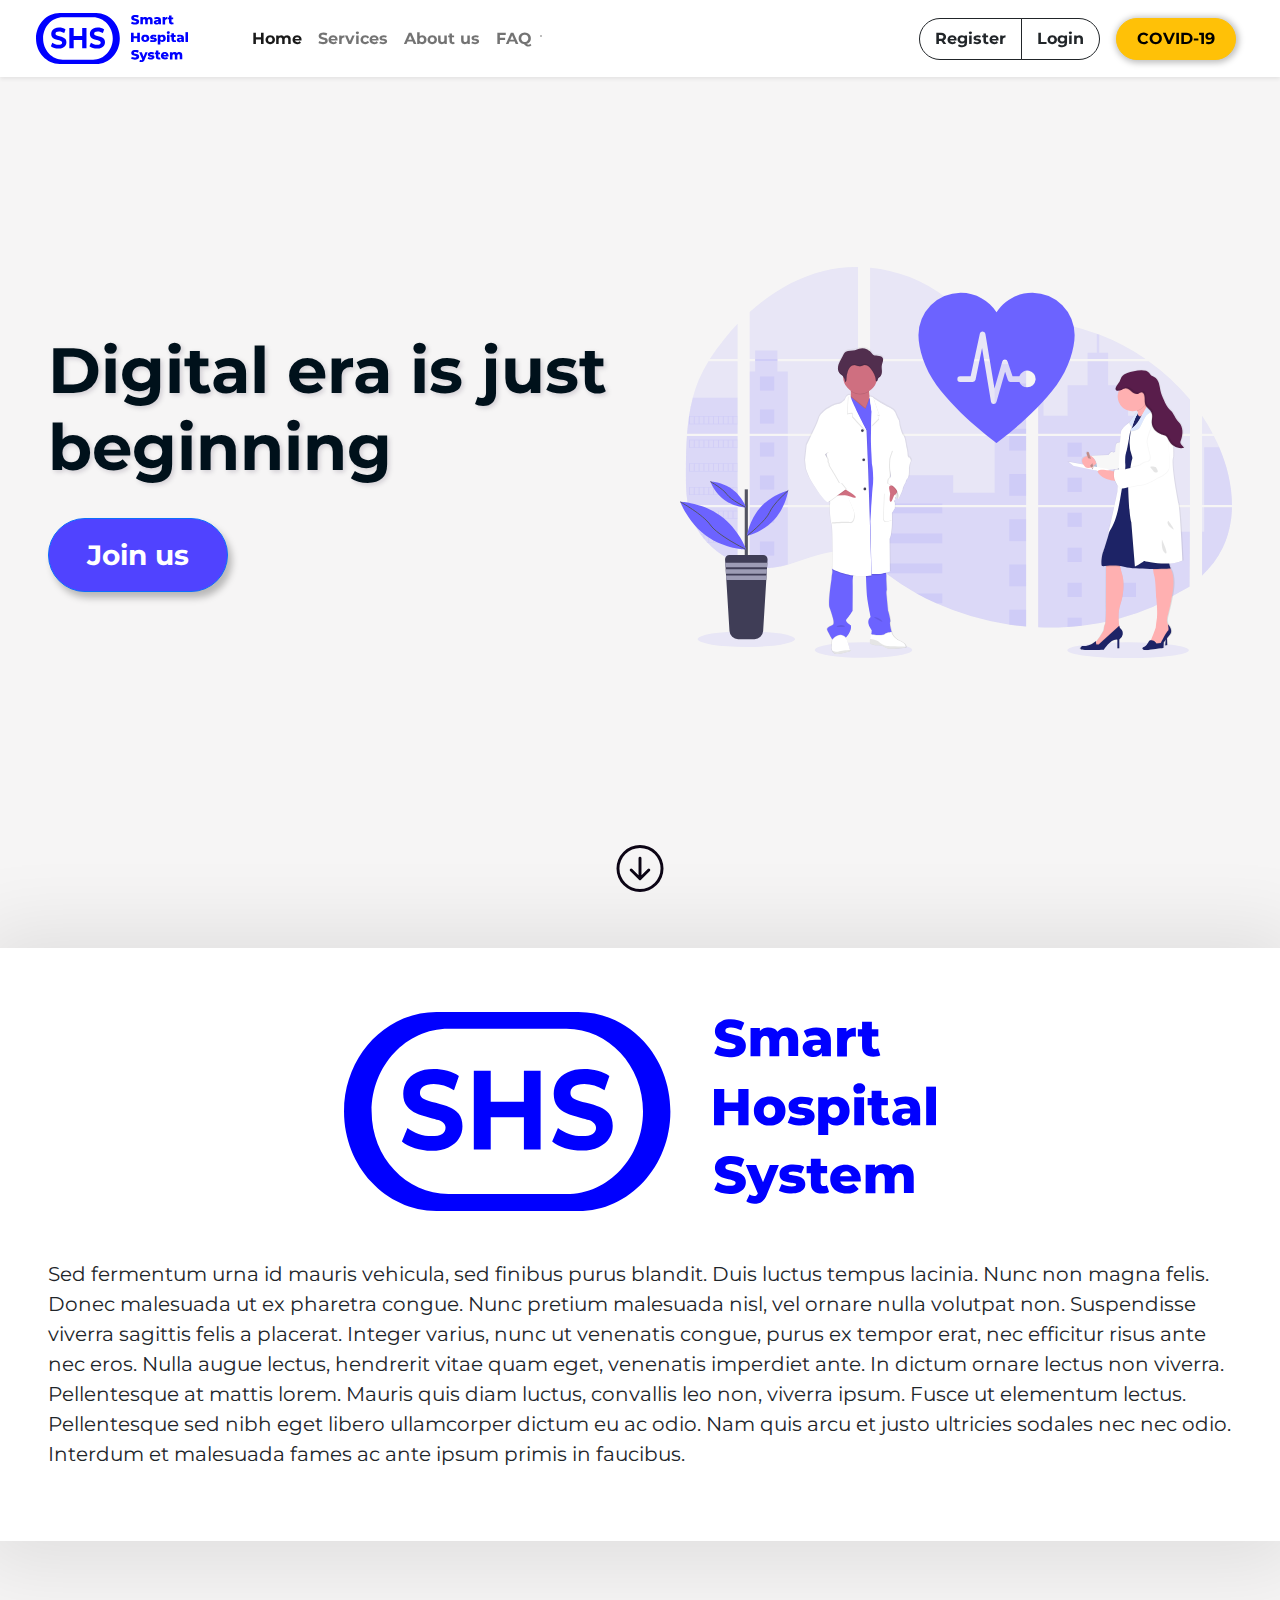
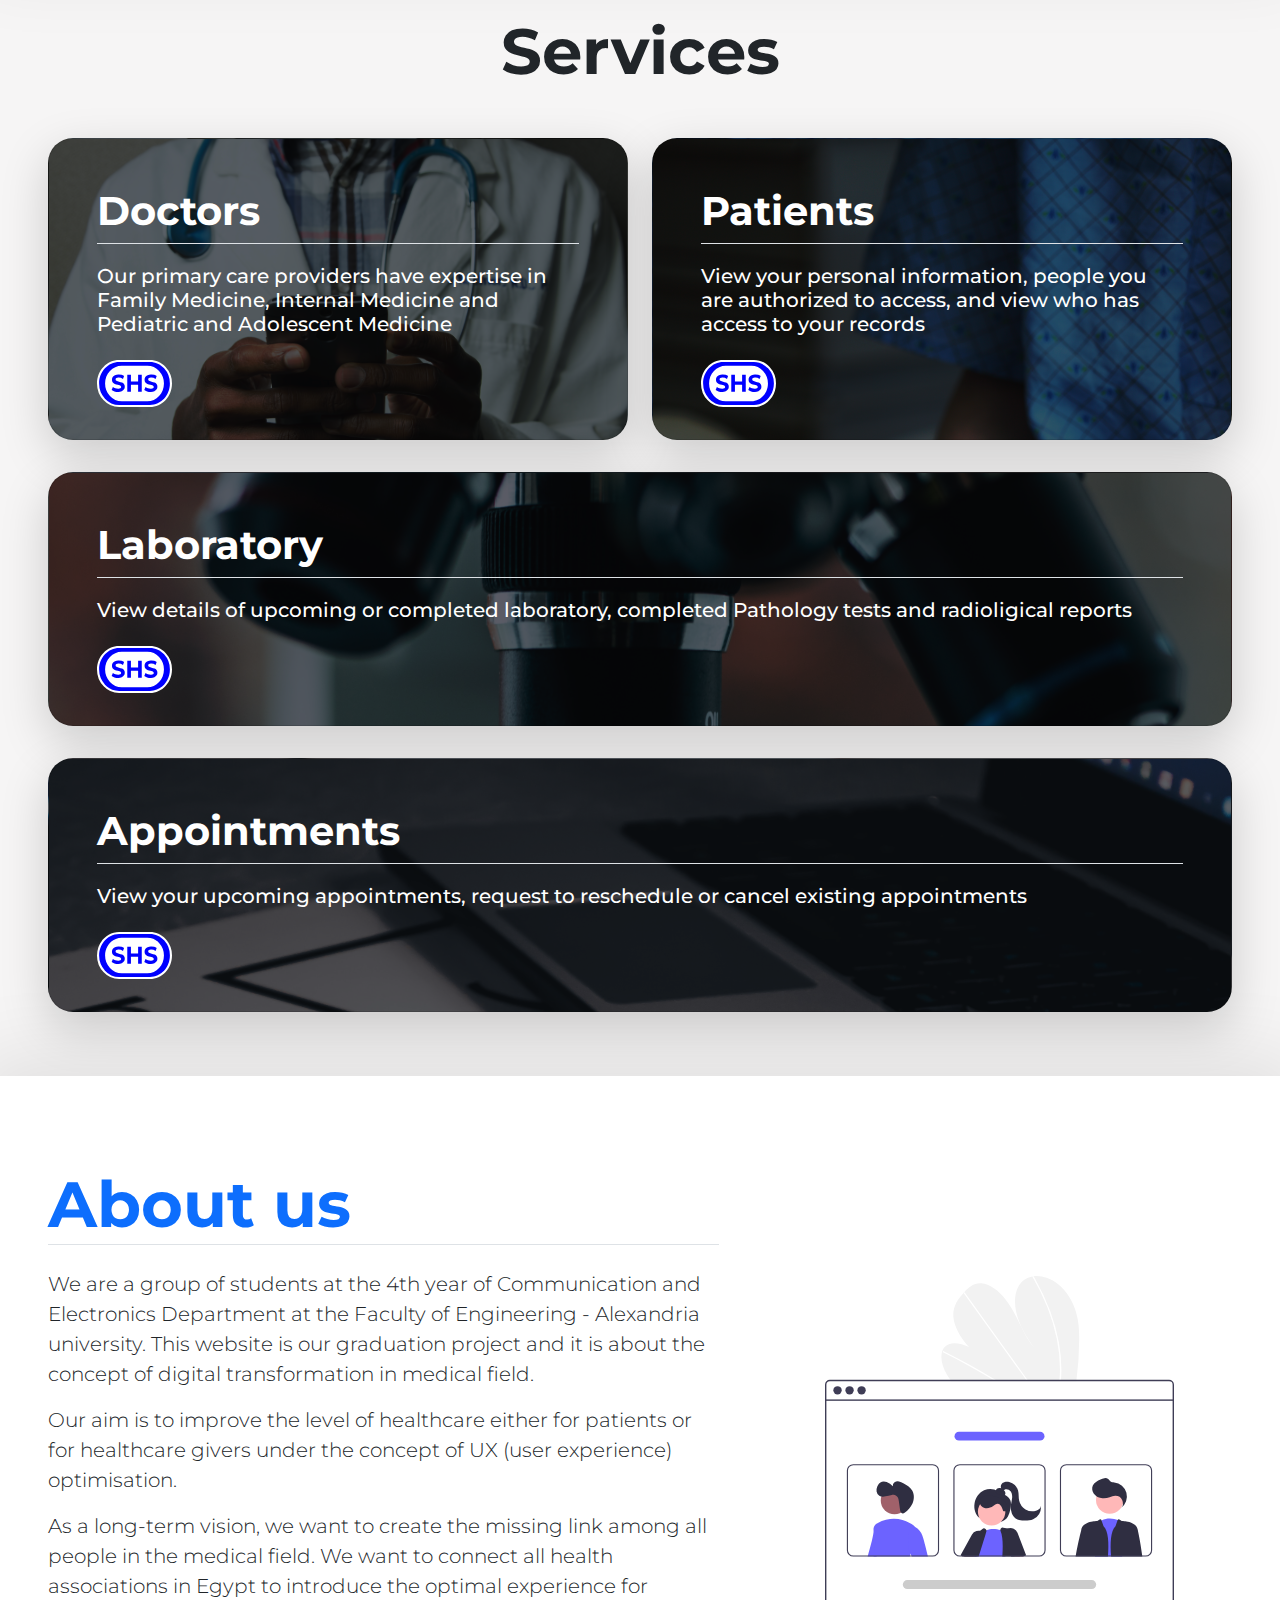
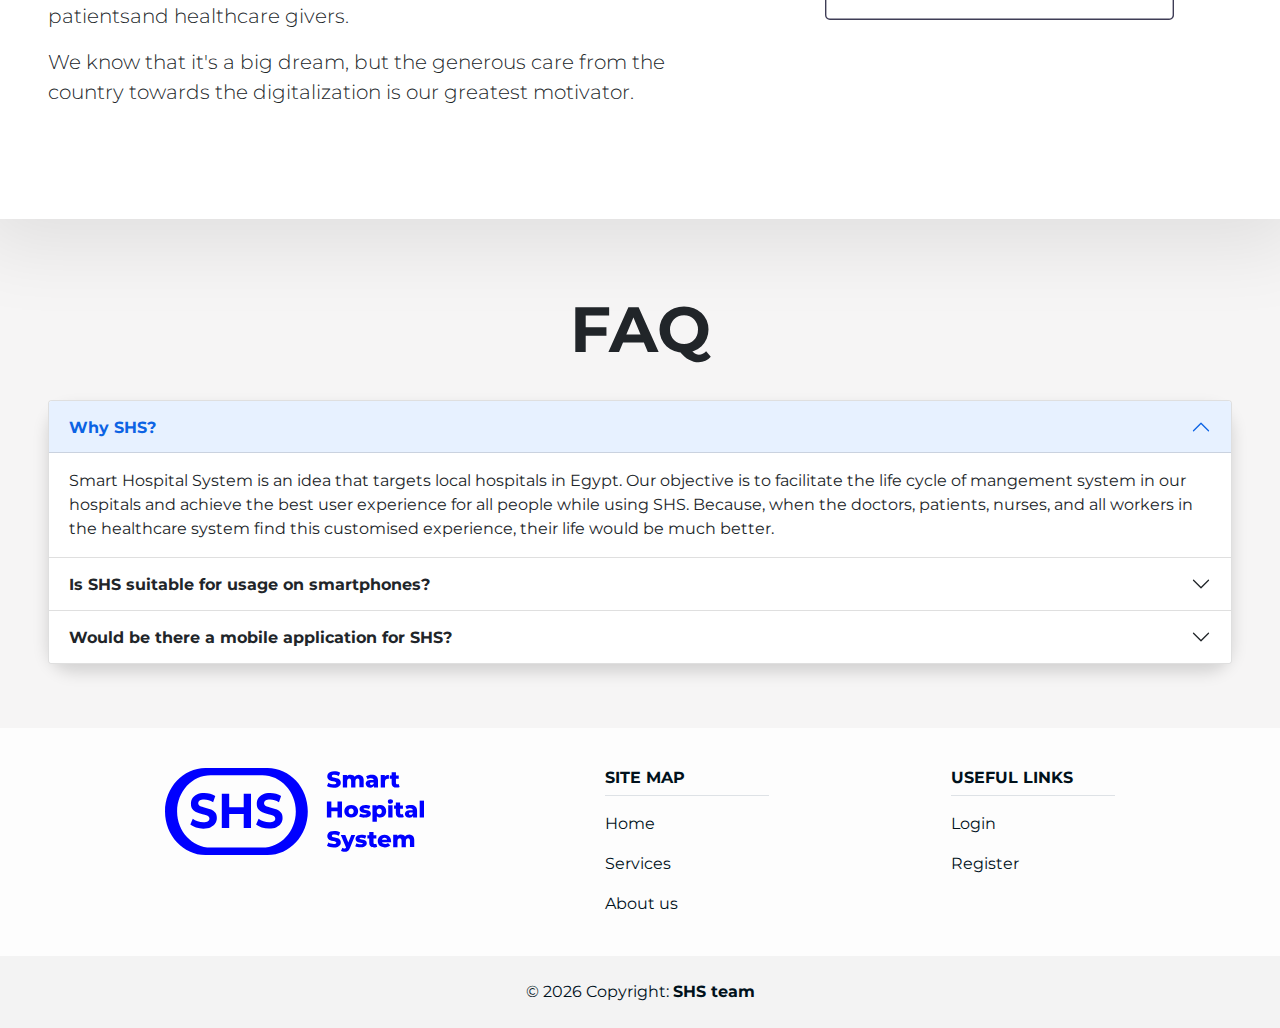
<file: index.html>
<!DOCTYPE html>
<html lang="en">
<head>
    <meta charset="UTF-8">
    <meta http-equiv="X-UA-Compatible" content="IE=edge">
    <meta name="viewport" content="width=device-width, initial-scale=1.0">
    <title>SHS</title>

    <link rel="icon" 
    type="image/svg" 
    href="images/icon.svg">
	<link  href="https://fonts.googleapis.com/css2?family=Montserrat&display=swap" rel="stylesheet">
    <link href="css/bootstrap.min.css" rel="stylesheet">
	<link rel="stylesheet" href="https://cdn.jsdelivr.net/npm/bootstrap-icons@1.8.0/font/bootstrap-icons.css">
	<link rel="stylesheet" href="css/style.css">
	<script src="https://cdn.jsdelivr.net/npm/bootstrap@5.1.3/dist/js/bootstrap.bundle.min.js" integrity="sha384-ka7Sk0Gln4gmtz2MlQnikT1wXgYsOg+OMhuP+IlRH9sENBO0LRn5q+8nbTov4+1p" crossorigin="anonymous"></script>

	</head>
<body data-offset="100" data-spy="scroll" data-target=".navbar">
  <nav class="navbar shadow-sm navbar-expand-lg navbar-light fixed-top text-white bg-white  px-4" id="mynav" style=" position: fixed;
  top: 0;
  width: 100%;
  display: block;
  transition: top 0.3s;
  ">
  <div class="container-fluid mx-auto" style="max-width: 1350px;">
    <a class="navbar-brand d-none d-sm-block " href="#"  style="margin-right:3rem!important;""><img src="images/logo.svg" style="width: 9.5rem;" alt=""> </a>
    <a class="navbar-brand d-sm-none" href="#"><img src="images/icon.svg" alt="" style="width: 5rem;"></a>
    <button class="navbar-toggler" type="button" data-bs-toggle="collapse" data-bs-target="#navbarSupportedContent" aria-controls="navbarSupportedContent" aria-expanded="false" aria-label="Toggle navigation">
		  <span class="navbar-toggler-icon border-0"></span>
		</button>
		<div class="collapse navbar-collapse" id="navbarSupportedContent">
        <ul class="navbar-nav  flex-wrap bd-navbar-nav p-2 me-auto" >
			
		 <li class="nav-item text-center fw-bold">
            <a class="nav-link active " aria-current="page" href="#Home">Home</a>
          </li>
		  
          <li class="nav-item text-center fw-bold">
            <a class="nav-link " href="#Services">Services</a>
          </li>
		  
          <li class="nav-item text-center fw-bold">
            <a class="nav-link " href="#About us">About us</a>
          </li>

		  <li class="nav-item text-center fw-bold">
            <a class="nav-link " href="#FAQ">FAQ</a>
          </li>
		  <hr style="border: 0.5px solid black;">
        </ul>
    
    <ul class="navbar-nav  flex-wrap bd-navbar-nav " style="margin-left:0">
    <li class="nav-item p-2 mx-auto">
		<div class="btn-group" role="group" aria-label="Basic outlined example">
			<a role="button" class="btn btn-outline-dark fw-bold" style="border-top-left-radius:5rem;border-bottom-left-radius:5rem; padding: 8px 15px" href="register.html">Register</a>
			<a role="button" class="btn btn-outline-dark fw-bold" style="border-top-right-radius:5rem;border-bottom-right-radius:5rem;padding: 8px 15px"  data-bs-toggle="modal" data-bs-target="#modalSignin">Login</a>
		</div>
    </li>

	<li class="nav-item p-2">
    <button type="button" class="btn btn-warning justify-content-center fw-bold"  data-bs-toggle="modal" data-bs-target="#exampleModal5" aria-labelledby="exampleModalLabel">COVID-19</button>
    </li>
        </ul>
      </div>
    </div>
  </div>
</nav>
<!--------------------------------------------------------------------------------------------------------------------->
<!-------------------------------------Login modal----------------------------------------------------->

<div class="modal fade modal-signin  py-5" tabindex="-1" role="dialog" aria-hidden="true" id="modalSignin">
	<div class="modal-dialog" role="document">
	  <div class="modal-content rounded-5 shadow" style="border-radius: 25px;">
		<div class="modal-header p-5 pb-4 border-bottom-0">
			
		  <!-- <h5 class="modal-title">Modal title</h5> -->
		  <h2 class="fw-bold mb-0">Sign in</h2>
		  <button type="button" class="btn-close" data-bs-dismiss="modal" aria-label="Close"></button>
		</div>
  
		<div class="modal-body p-5 pt-0">
		  <form class="" wtx-context="B12BC91E-5DEB-41F2-8235-8AE3239DAFF0">
			<div class="form-floating mb-3 d-flex align-items-center">
			  <input type="email" class="form-control rounded-4 " id="floatingInput" placeholder="name@example.com" minlength="2" maxlength="50" required>
			  <label for="floatingInput">Email address</label>
			</div>
			<div class="form-floating mb-3 d-flex align-items-center">
			  <input type="password" class="form-control rounded-4" id="floatingPassword" placeholder="Password" minlength="8" maxlength="20" required>
			  <label for="floatingPassword">Password</label>
			  <span class="d-inline-block" tabindex="0" data-bs-toggle="popover" data-bs-trigger="hover focus" data-bs-content="Password must be at least 8 characters" style="margin-left: -50px; width: 35px;height: 35px; border-radius: 50%;">
				<button class="btn btn-dark fw-bold" type="button" disabled style=" width: 35px;height: 35px; border-radius: 50%;">i</button>
			  </span>
			</div>
			<button class="w-100 mb-2 btn btn-lg rounded-pill btn-primary fw-bold shadow-sm" disabled type="submit" id="signbtn">Sign in</button>
			<a class="text-muted mr-auto" href="#">Forgotten your password?</a>
		  </form>
		</div>
	  </div>
	</div>
  </div>
<!--------------------------------------------------------------------------------------------------------------------->
<!----------------------------------------------COVID modal----------------------------------------------------------->

  <div class="modal fade" id="exampleModal5" tabindex="-1" aria-labelledby="exampleModalLabel5" aria-hidden="true" role="dialog">
			  <div class="modal-dialog" >
				<div class="modal-content border-0" style="border-radius: 25px;">
				  <div class="modal-header border-0 text-center bg-warning" style="border-top-left-radius: 25px; border-top-right-radius: 25px;">
					<h5 class="modal-title fw-bold fs-2 py-3  mx-auto" id="exampleModalLabel">Latest COVID 19 statistics</h5>
				  </div>
				  <div class="modal-body">
					<div class="APIContainer">
					<div class="covidInput fw-bold fs-5 text-center">
					 
					  <input class="form-control rounded-pill" list="datalistOptions" id="countries" placeholder="Type to search for a country...">
						<datalist id="datalistOptions">
							<option value="Albania">Albania</option>
							<option value="Algeria">Algeria</option>
							<option value="Andorra">Andorra</option>
							<option value="Angola">Angola</option>
							<option value="Anguilla">Anguilla</option>
							<option value="Argentina">Argentina</option>
							<option value="Armenia">Armenia</option>
							<option value="Aruba">Aruba</option>
							<option value="Australia">Australia</option>
							<option value="Austria">Austria</option>
							<option value="Azerbaijan">Azerbaijan</option>
							<option value="Bahamas">Bahamas</option>
							<option value="Bahrain">Bahrain</option>
							<option value="Bangladesh">Bangladesh</option>
							<option value="Barbados">Barbados</option>
							<option value="Belarus">Belarus</option>
							<option value="Belgium">Belgium</option>
							<option value="Belize">Belize</option>
							<option value="Benin">Benin</option>
							<option value="Bermuda">Bermuda</option>
							<option value="Bhutan">Bhutan</option>
							<option value="Bolivia">Bolivia</option>
							<option value="Bonaire">Bonaire</option>
							<option value="Bosnia & Herzegovina">Bosnia & Herzegovina</option>
							<option value="Botswana">Botswana</option>
							<option value="Brazil">Brazil</option>
							<option value="British Indian Ocean Ter">British Indian Ocean Ter</option>
							<option value="Brunei">Brunei</option>
							<option value="Bulgaria">Bulgaria</option>
							<option value="Burkina Faso">Burkina Faso</option>
							<option value="Burundi">Burundi</option>
							<option value="Cambodia">Cambodia</option>
							<option value="Cameroon">Cameroon</option>
							<option value="Canada">Canada</option>
							<option value="Canary Islands">Canary Islands</option>
							<option value="Cape Verde">Cape Verde</option>
							<option value="Cayman Islands">Cayman Islands</option>
							<option value="Central African Republic">Central African Republic</option>
							<option value="Chad">Chad</option>
							<option value="Channel Islands">Channel Islands</option>
							<option value="Chile">Chile</option>
							<option value="China">China</option>
							<option value="Christmas Island">Christmas Island</option>
							<option value="Cocos Island">Cocos Island</option>
							<option value="Colombia">Colombia</option>
							<option value="Comoros">Comoros</option>
							<option value="Congo">Congo</option>
							<option value="Cook Islands">Cook Islands</option>
							<option value="Costa Rica">Costa Rica</option>
							<option value="Cote DIvoire">Cote DIvoire</option>
							<option value="Croatia">Croatia</option>
							<option value="Cuba">Cuba</option>
							<option value="Curaco">Curacao</option>
							<option value="Cyprus">Cyprus</option>
							<option value="Czech Republic">Czech Republic</option>
							<option value="Denmark">Denmark</option>
							<option value="Djibouti">Djibouti</option>
							<option value="Dominica">Dominica</option>
							<option value="Dominican Republic">Dominican Republic</option>
							<option value="East Timor">East Timor</option>
							<option value="Ecuador">Ecuador</option>
							<option value="Egypt">Egypt</option>
							<option value="El Salvador">El Salvador</option>
							<option value="Equatorial Guinea">Equatorial Guinea</option>
							<option value="Eritrea">Eritrea</option>
							<option value="Estonia">Estonia</option>
							<option value="Ethiopia">Ethiopia</option>
							<option value="Falkland Islands">Falkland Islands</option>
							<option value="Faroe Islands">Faroe Islands</option>
							<option value="Fiji">Fiji</option>
							<option value="Finland">Finland</option>
							<option value="France">France</option>
							<option value="French Guiana">French Guiana</option>
							<option value="French Polynesia">French Polynesia</option>
							<option value="French Southern Ter">French Southern Ter</option>
							<option value="Gabon">Gabon</option>
							<option value="Gambia">Gambia</option>
							<option value="Georgia">Georgia</option>
							<option value="Germany">Germany</option>
							<option value="Ghana">Ghana</option>
							<option value="Gibraltar">Gibraltar</option>
							<option value="Great Britain">Great Britain</option>
							<option value="Greece">Greece</option>
							<option value="Greenland">Greenland</option>
							<option value="Grenada">Grenada</option>
							<option value="Guadeloupe">Guadeloupe</option>
							<option value="Guam">Guam</option>
							<option value="Guatemala">Guatemala</option>
							<option value="Guinea">Guinea</option>
							<option value="Guyana">Guyana</option>
							<option value="Haiti">Haiti</option>
							<option value="Hawaii">Hawaii</option>
							<option value="Honduras">Honduras</option>
							<option value="Hong Kong">Hong Kong</option>
							<option value="Hungary">Hungary</option>
							<option value="Iceland">Iceland</option>
							<option value="Indonesia">Indonesia</option>
							<option value="India">India</option>
							<option value="Iran">Iran</option>
							<option value="Iraq">Iraq</option>
							<option value="Ireland">Ireland</option>
							<option value="Isle of Man">Isle of Man</option>
							<option value="Israel">Israel</option>
							<option value="Italy">Italy</option>
							<option value="Jamaica">Jamaica</option>
							<option value="Japan">Japan</option>
							<option value="Jordan">Jordan</option>
							<option value="Kazakhstan">Kazakhstan</option>
							<option value="Kenya">Kenya</option>
							<option value="Kiribati">Kiribati</option>
							<option value="Korea North">Korea North</option>
							<option value="Korea Sout">Korea South</option>
							<option value="Kuwait">Kuwait</option>
							<option value="Kyrgyzstan">Kyrgyzstan</option>
							<option value="Laos">Laos</option>
							<option value="Latvia">Latvia</option>
							<option value="Lebanon">Lebanon</option>
							<option value="Lesotho">Lesotho</option>
							<option value="Liberia">Liberia</option>
							<option value="Libya">Libya</option>
							<option value="Liechtenstein">Liechtenstein</option>
							<option value="Lithuania">Lithuania</option>
							<option value="Luxembourg">Luxembourg</option>
							<option value="Macau">Macau</option>
							<option value="Macedonia">Macedonia</option>
							<option value="Madagascar">Madagascar</option>
							<option value="Malaysia">Malaysia</option>
							<option value="Malawi">Malawi</option>
							<option value="Maldives">Maldives</option>
							<option value="Mali">Mali</option>
							<option value="Malta">Malta</option>
							<option value="Marshall Islands">Marshall Islands</option>
							<option value="Martinique">Martinique</option>
							<option value="Mauritania">Mauritania</option>
							<option value="Mauritius">Mauritius</option>
							<option value="Mayotte">Mayotte</option>
							<option value="Mexico">Mexico</option>
							<option value="Midway Islands">Midway Islands</option>
							<option value="Moldova">Moldova</option>
							<option value="Monaco">Monaco</option>
							<option value="Mongolia">Mongolia</option>
							<option value="Montserrat">Montserrat</option>
							<option value="Morocco">Morocco</option>
							<option value="Mozambique">Mozambique</option>
							<option value="Myanmar">Myanmar</option>
							<option value="Nambia">Nambia</option>
							<option value="Nauru">Nauru</option>
							<option value="Nepal">Nepal</option>
							<option value="Netherland Antilles">Netherland Antilles</option>
							<option value="Netherlands">Netherlands (Holland, Europe)</option>
							<option value="Nevis">Nevis</option>
							<option value="New Caledonia">New Caledonia</option>
							<option value="New Zealand">New Zealand</option>
							<option value="Nicaragua">Nicaragua</option>
							<option value="Niger">Niger</option>
							<option value="Nigeria">Nigeria</option>
							<option value="Niue">Niue</option>
							<option value="Norfolk Island">Norfolk Island</option>
							<option value="Norway">Norway</option>
							<option value="Oman">Oman</option>
							<option value="Pakistan">Pakistan</option>
							<option value="Palau Island">Palau Island</option>
							<option value="Palestine">Palestine</option>
							<option value="Panama">Panama</option>
							<option value="Papua New Guinea">Papua New Guinea</option>
							<option value="Paraguay">Paraguay</option>
							<option value="Peru">Peru</option>
							<option value="Phillipines">Philippines</option>
							<option value="Pitcairn Island">Pitcairn Island</option>
							<option value="Poland">Poland</option>
							<option value="Portugal">Portugal</option>
							<option value="Puerto Rico">Puerto Rico</option>
							<option value="Qatar">Qatar</option>
							<option value="Republic of Montenegro">Republic of Montenegro</option>
							<option value="Republic of Serbia">Republic of Serbia</option>
							<option value="Reunion">Reunion</option>
							<option value="Romania">Romania</option>
							<option value="Russia">Russia</option>
							<option value="Rwanda">Rwanda</option>
							<option value="St Barthelemy">St Barthelemy</option>
							<option value="St Eustatius">St Eustatius</option>
							<option value="St Helena">St Helena</option>
							<option value="St Kitts-Nevis">St Kitts-Nevis</option>
							<option value="St Lucia">St Lucia</option>
							<option value="St Maarten">St Maarten</option>
							<option value="St Pierre & Miquelon">St Pierre & Miquelon</option>
							<option value="St Vincent & Grenadines">St Vincent & Grenadines</option>
							<option value="Saipan">Saipan</option>
							<option value="Samoa">Samoa</option>
							<option value="Samoa American">Samoa American</option>
							<option value="San Marino">San Marino</option>
							<option value="Sao Tome & Principe">Sao Tome & Principe</option>
							<option value="Saudi Arabia">Saudi Arabia</option>
							<option value="Senegal">Senegal</option>
							<option value="Seychelles">Seychelles</option>
							<option value="Sierra Leone">Sierra Leone</option>
							<option value="Singapore">Singapore</option>
							<option value="Slovakia">Slovakia</option>
							<option value="Slovenia">Slovenia</option>
							<option value="Solomon Islands">Solomon Islands</option>
							<option value="Somalia">Somalia</option>
							<option value="South Africa">South Africa</option>
							<option value="Spain">Spain</option>
							<option value="Sri Lanka">Sri Lanka</option>
							<option value="Sudan">Sudan</option>
							<option value="Suriname">Suriname</option>
							<option value="Swaziland">Swaziland</option>
							<option value="Sweden">Sweden</option>
							<option value="Switzerland">Switzerland</option>
							<option value="Syria">Syria</option>
							<option value="Tahiti">Tahiti</option>
							<option value="Taiwan">Taiwan</option>
							<option value="Tajikistan">Tajikistan</option>
							<option value="Tanzania">Tanzania</option>
							<option value="Thailand">Thailand</option>
							<option value="Togo">Togo</option>
							<option value="Tokelau">Tokelau</option>
							<option value="Tonga">Tonga</option>
							<option value="Trinidad & Tobago">Trinidad & Tobago</option>
							<option value="Tunisia">Tunisia</option>
							<option value="Turkey">Turkey</option>
							<option value="Turkmenistan">Turkmenistan</option>
							<option value="Turks & Caicos Is">Turks & Caicos Is</option>
							<option value="Tuvalu">Tuvalu</option>
							<option value="Uganda">Uganda</option>
							<option value="United Kingdom">United Kingdom</option>
							<option value="Ukraine">Ukraine</option>
							<option value="United Arab Erimates">United Arab Emirates</option>
							<option value="United States of America">United States of America</option>
							<option value="Uraguay">Uruguay</option>
							<option value="Uzbekistan">Uzbekistan</option>
							<option value="Vanuatu">Vanuatu</option>
							<option value="Vatican City State">Vatican City State</option>
							<option value="Venezuela">Venezuela</option>
							<option value="Vietnam">Vietnam</option>
							<option value="Virgin Islands (Brit)">Virgin Islands (Brit)</option>
							<option value="Virgin Islands (USA)">Virgin Islands (USA)</option>
							<option value="Wake Island">Wake Island</option>
							<option value="Wallis & Futana Is">Wallis & Futana Is</option>
							<option value="Yemen">Yemen</option>
							<option value="Zaire">Zaire</option>
							<option value="Zambia">Zambia</option>
							<option value="Zimbabwe">Zimbabwe</option>
						</datalist>
					</div>
					<hr class="mySeparator">
					<div class="text-center fs-5 fw-bold">
					  <p class="marginTopBottom" id="covidNewConfirmed">New confirmed cases: /</p>
					  <p class="marginTopBottom" id="covidTotalConfirmed">Total confirmed cases: /</p>
					  <p class="marginTopBottom" id="covidNewDeaths">New deaths: /</p>
					  <p class="marginTopBottom" id="covidTotalDeaths">Total deaths: /</p>
					  <p class="marginTopBottom" id="covidLastUpdate">Last updated: /</p>
					</div>
				  </div>
				</div>
				<p class="text-end me-3 text-muted lead fs-5">Powered by <a href="https://api-sports.io/documentation/covid-19/v1">api-sports</a> </p>
				  <div class="modal-footer">
					<button type="button" class="btn  fw-bold shadow-sm" data-bs-dismiss="modal" style=" border-radius: 25px; padding: 5px 15px; background-color: #ffc107;">Close</button>
					
				  </div>
				</div>
			  </div>
			</div>
 <!---------------------------------------------------------------------------------------------------------------->
<!---------Cover section------------------------------------------------------------------------>

<section id="Home" class="p-5 mt-5 d-flex align-items-center justify-content-center mx-auto" style="height: 100vh; max-width: 1400px;">
<header class="masthead ">
	<div class="row d-flex  ">
		<div class="col-lg-6 col-md-12 col-sm-12 fw-bold mx-auto my-auto justify-content-center text-center text-xl-start">
			<h1 class="display-3 fw-bold text-shadow" style="color: #00111B; text-shadow: 2px 2px 5px rgba(28, 12, 48, 0.171);">Digital era is just beginning</h1>
			<button type="button" class="hero-btn btn fw-bold fs-3 mt-4 mx-auto text-white btn-primary" data-bs-toggle="modal" data-bs-target="#modalSignin">Join us</button>
		</div>
		<div class="col-xl-6 my-auto d-xl-flex justify-content-end  d-none">
			<img src="images/med.svg" alt=""  style="width:552px;height: 481px">
		</div>
	</div>
<div class="mt-5">
	<a type="button" href="#shs" id="down" style="color:rgba(8, 1, 17, 0.986)">
	  <svg xmlns="http://www.w3.org/2000/svg" width="55" height="55" fill="currentColor" class="bi bi-arrow-down-circle position-absolute bottom-0 start-50 translate-middle-x pb-2" viewBox="0 0 16 16">
		<path fill-rule="evenodd" d="M1 8a7 7 0 1 0 14 0A7 7 0 0 0 1 8zm15 0A8 8 0 1 1 0 8a8 8 0 0 1 16 0zM8.5 4.5a.5.5 0 0 0-1 0v5.793L5.354 8.146a.5.5 0 1 0-.708.708l3 3a.5.5 0 0 0 .708 0l3-3a.5.5 0 0 0-.708-.708L8.5 10.293V4.5z"/>
	  </svg>
	</a>
</div>
</header>
</section>
<!--------------------------------------------------------------------------------------------------------------------->
<!------------------------------------------------SHS introduction--------------------------------------------------------------------->

<section id="shs" class="p-5  d-flex align-items-center justify-content-center mx-auto bg-white" style="box-shadow: 0px 4px 75px 22px rgba(0, 0, 0, 0.09);">
   <header style="max-width: 1400px;">
	 
	<img src="images/logo.svg" class="d-block mx-auto w-50 mt-3 " alt="" style="min-width: 17.5rem; margin-bottom: 3rem;">
   </div>
   	   <p class="my-4 fs-5" >Sed fermentum urna id mauris vehicula, sed finibus purus blandit. Duis luctus tempus lacinia. Nunc non magna felis. Donec malesuada ut ex pharetra congue. Nunc pretium malesuada nisl, vel ornare nulla volutpat non. Suspendisse viverra sagittis felis a placerat. Integer varius, nunc ut venenatis congue, purus ex tempor erat, nec efficitur risus ante nec eros. Nulla augue lectus, hendrerit vitae quam eget, venenatis imperdiet ante. In dictum ornare lectus non viverra. Pellentesque at mattis lorem. Mauris quis diam luctus, convallis leo non, viverra ipsum. Fusce ut elementum lectus. Pellentesque sed nibh eget libero ullamcorper dictum eu ac odio. Nam quis arcu et justo ultricies sodales nec nec odio. Interdum et malesuada fames ac ante ipsum primis in faucibus.</p>

	</header>
</section>

<!------------------------------------------------------------------------------------------------------------------->
  <!--Services section-->
  

    <section class="header p-5 mx-auto" id="Services" style="max-width: 1400px;">
      <div>
	    <h1 class=" display-3 text-center py-4 fw-bold" >Services</h1>
      <!--<h6 class="lead">هنا نعرض لكم خدماتنا</h6>-->
       </div>
		<div class="row">

		<div class="col-md-6  mx-auto my-3 ">
			<div class="card card-cover h-100 overflow-hidden text-white bg-dark shadow-lg" style="background-image: url('images/doc.jpg') ;border-radius: 25px; background-size: cover; background-blend-mode:soft-light;">
				<div class="d-flex flex-column h-100 p-5 pb-3 text-white text-shadow-1">
					<h3 class="pb-2 border-bottom display-6 fw-bold">Doctors</h3>
					<h5 class="pt-2 mt-1 mb-4 ">Our primary care providers have expertise in Family Medicine, Internal Medicine and Pediatric and Adolescent Medicine</h5>
				<ul class="d-flex list-unstyled mt-auto">
					<li class="me-auto">
					<img src="images/icon.svg" class="w-25">
					</li>
				</ul>
				</div>
			</div>
		</div>

		<div class="col-md-6  mx-auto my-3 ">
			<div class="card card-cover h-100 overflow-hidden text-white bg-dark shadow-lg" style="background-image: url('images/patient.jpg') ;border-radius: 25px; background-size: cover; background-blend-mode:soft-light;">
				<div class="d-flex flex-column h-100 p-5 pb-3 text-white text-shadow-1">
				<h3 class="pb-2 border-bottom display-6 fw-bold">Patients</h3>
				<h5 class="pt-2 mt-1 mb-4 ">View your personal information, people you are authorized to access, and view who has access to your records</h5>
				<ul class="d-flex list-unstyled mt-auto">
					<li class="me-auto">
						<img src="images/icon.svg" class="w-25">
					</li>
					
				</ul>
				</div>
			</div>
		</div>

		<div class="col-md-12  mx-auto my-3 ">
			<div class="card card-cover h-100 overflow-hidden text-white bg-dark shadow-lg" style="background-image: url('images/lab.jpg') ;border-radius: 25px; background-size: cover; background-blend-mode:soft-light;">
				<div class="d-flex flex-column h-100 p-5 pb-3 text-white text-shadow-1">
					<h3 class="pb-2 border-bottom display-6 fw-bold">Laboratory</h3>
					<h5 class="pt-2 mt-1 mb-4  ">View details of upcoming or completed laboratory, completed Pathology tests and radioligical reports</h5>
				<ul class="d-flex list-unstyled mt-auto">
					<li class="me-auto">
						<img src="images/icon.svg" class="w-25">
					</li>
				</ul>
				</div>
			</div>
		</div>

		<div class="col-md-12  mx-auto my-3 ">
			<div class="card card-cover h-100 overflow-hidden text-white bg-dark shadow-lg" style="background-image: url('images/appointment.jpg') ;border-radius: 25px; background-size: cover; background-blend-mode:soft-light;">
				<div class="d-flex flex-column h-100 p-5 pb-3 text-white text-shadow-1">
					<h3 class="pb-2 border-bottom display-6 fw-bold">Appointments</h3>
					<h5 class="pt-2 mt-1 mb-4  ">View your upcoming appointments, request to reschedule or cancel existing appointments</h5>
				<ul class="d-flex list-unstyled mt-auto">
					<li class="me-auto">
						<img src="images/icon.svg" class="w-25">
					</li>
				</ul>
				</div>
			</div>
		</div>
	</div>
    </section>
<!---------------------------------------------------------------------------------------------------------------->
    <!--About us section-->
    <section id="About us" class="p-5  d-flex align-items-center justify-content-center mx-auto bg-white " style="box-shadow: 0px 4px 75px 22px rgba(0, 0, 0, 0.09);">
	<div class="row flex-lg-row-reverse align-items-center g-5 py-5" style="max-width: 1400px;">
		<div class="col-10 col-sm-8 col-lg-5">
		  <img src="images/about.svg" class="d-lg-block d-none mx-lg-auto img-fluid mx-auto justify-content-center w-75" alt="Bootstrap Themes"  loading="lazy">
		</div>
		<div class="col-lg-7">
		  <h1 class="display-3 fw-bold lh-1 mb-4 text-lg-start text-center border-bottom pb-2 text-primary">About us</h1>
		  <p class="lead">We are a group of students at the 4th year of Communication and Electronics Department at the Faculty of Engineering - Alexandria university. This website is our graduation project and it is about the concept of digital transformation in medical field.</p>
          
          <p class="lead">Our aim is to improve the level of healthcare either for patients or for healthcare givers under the concept of UX (user experience) optimisation.</p>
          
          <p class="lead">As a long-term vision, we want to create the missing link among all people in the medical field. We want to connect all health associations in Egypt to introduce the optimal experience for patientsand healthcare givers.</p>
          
          <p class="lead">We know that it's a big dream, but the generous care from the country towards the digitalization is our greatest motivator.</p>
		</div>
	  </div>
	</section>
	<!--
	  <section id="shs" class="p-5  d-flex align-items-center justify-content-center mx-auto bg-white" style="max-width: 1400px;box-shadow: 0px 4px 75px 22px rgba(0, 0, 0, 0.09);">
	  <div class="card shadow-lg" style="border-radius: 25px;">
		<div class="card-header py-4 " style="border-top-right-radius: 25px; border-top-left-radius: 25px;">
			<h1 class="fw-bold  display-5 ">About us</h1>
		</div>
		<div class="card-body rounded">
		  <h4 class="card-title mb-3 display-6">Digital transformation of hospital management system</h4>
          <p class="lead">We are a group of students at the 4th year of Communication and Electronics Department at the Faculty of Engineering - Alexandria university. This website is our graduation project and it is about the concept of digital transformation in medical field.</p>
          
          <p class="lead">Our aim is to improve the level of healthcare either for patients or for healthcare givers under the concept of UX (user experience) optimisation.</p>
          
          <p class="lead">As a long-term vision, we want to create the missing link among all people in the medical field. We want to connect all health associations in Egypt to introduce the optimal experience for patientsand healthcare givers.</p>
          
          <p class="lead">We know that it's a big dream, but the generous care from the country towards the digitalization is our greatest motivator.</p>
		</div>
		
	  </div>
	</section>
	-->
	  <section class="header p-5 mx-auto" id="FAQ" style="max-width: 1400px;">
		<h1 class="fw-bold  display-3 py-4 text-center" >FAQ</h1>
		<div class="accordion shadow rounded-5" id="accordionPanelsStayOpenExample" style="border-radius: 25px !important;">
			<div class="accordion-item">
			  <h2 class="accordion-header" id="panelsStayOpen-headingOne">
				<button class="accordion-button fw-bold" type="button" data-bs-toggle="collapse" data-bs-target="#panelsStayOpen-collapseOne" aria-expanded="true" aria-controls="panelsStayOpen-collapseOne">
				  Why SHS?
				</button>
			  </h2>
			  <div id="panelsStayOpen-collapseOne" class="accordion-collapse collapse show" aria-labelledby="panelsStayOpen-headingOne">
				<div class="accordion-body">
				  Smart Hospital System is an idea that targets local hospitals in Egypt. Our objective is to facilitate the life cycle
				  of mangement system in our hospitals and achieve the best user experience for all people while using SHS. Because, 
				  when the doctors, patients, nurses, and all workers in the healthcare system find this customised experience, their life
				  would be much better.
				</div>
			  </div>
			</div>
			<div class="accordion-item">
			  <h2 class="accordion-header " id="panelsStayOpen-headingTwo">
				<button class="accordion-button collapsed fw-bold" type="button" data-bs-toggle="collapse" data-bs-target="#panelsStayOpen-collapseTwo" aria-expanded="false" aria-controls="panelsStayOpen-collapseTwo">
				  Is SHS suitable for usage on smartphones?
				</button>
			  </h2>
			  <div id="panelsStayOpen-collapseTwo" class="accordion-collapse collapse" aria-labelledby="panelsStayOpen-headingTwo">
				<div class="accordion-body">
					SHS is a web application at its first version. We tried to make it mobile friendly as much as we could but,
					you may notice some glitches in styles specificaly while viewing tables in your profiles. It won't ruin the 
					user experience but to achieve the best user experience; <strong>we recommend to use SHS on desktops 
					or tablets. </strong>
				</div>
			  </div>
			</div>
			<div class="accordion-item">
			  <h2 class="accordion-header " id="panelsStayOpen-headingThree">
				<button class="accordion-button collapsed fw-bold" type="button" data-bs-toggle="collapse" data-bs-target="#panelsStayOpen-collapseThree" aria-expanded="false" aria-controls="panelsStayOpen-collapseThree">
				  Would be there a mobile application for SHS?
				</button>
			  </h2>
			  <div id="panelsStayOpen-collapseThree" class="accordion-collapse collapse" aria-labelledby="panelsStayOpen-headingThree">
				<div class="accordion-body">
					Unfortunately, we can't promise you with a mobile application in near future. But, we will consider it in 
					the coming versions of SHS. Stay tuned!
				</div>
			  </div>
			</div>
		  </div>
	  </section>
<!---------------------------------------------------------------------------------------------------------------------->
<!--------------Footer section--------------------------------------------------------------------------->    
  <!-- footer start -->
    <!-- Footer -->
	<footer class="text-center text-lg-start " style="background: rgb(253, 253, 253); color:#00111B">
		<!-- Section: Links  -->
		<section class="">
		  <div class="container text-center text-md-start mt-3 p-3">
			<!-- Grid row -->
			<div class="row mt-4">
			  <!-- Grid column -->
			  <div class="col-md-3 col-lg-4 col-xl-3 mx-auto mb-5">
				<!-- Content -->
				<img src="images/logo.svg" alt="" class="w-100 my-auto" style="max-width: 17rem;">
				
			  </div>
			  
			  <div class="col-md-2 col-lg-2 col-xl-2 mx-auto mb-2" >
				<!-- Links -->
				<h6 class="text-uppercase fw-bold mb-3 pb-2 border-bottom">
				  Site map
				</h6>
				<p>
				  <a href="index.html" class="text-reset" style="text-decoration:none;">Home</a>
				</p>
				<p>
				  <a href="index.html" class="text-reset" style="text-decoration:none;">Services</a>
				</p>
				<p>
				  <a href="index.html" class="text-reset" style="text-decoration:none;">About us</a>
				</p>
				
			  </div>
		 
			  <div class="col-md-3 col-lg-2 col-xl-2 mx-auto mb-2">
				<!-- Links -->
				<h6 class="text-uppercase fw-bold mb-3 pb-2 border-bottom">
				  Useful links
				</h6>
				<p>
				  <a data-bs-toggle="modal" data-bs-target="#modalSignin" class="text-reset" style="text-decoration:none; cursor: pointer;">Login</a>
				</p>
				<p>
				  <a href="register.html" class="text-reset" style="text-decoration:none;">Register</a>
				</p>
			  </div>
			 
			</div>
		   
		  </div>
		</section>
		<!-- Copyright -->
		<div class="text-center  p-4" style="background-color: rgba(0, 0, 0, 0.04) !important;">
		&copy 
		  <script> 
		  const Year = new Date().getFullYear()
		  document.write(Year)
		</script> 
		Copyright:
		  <span class="text-reset fw-bold">SHS team</span>
		</div>
		<!-- Copyright -->
	  </footer>
<!-- Footer -->
  

<script src="https://cdn.jsdelivr.net/npm/bootstrap@5.1.3/dist/js/bootstrap.min.js" integrity="sha384-cVKIPhGWiC2Al4u+LWgxfKTRIcfu0JTxR+EQDz/bgldoEyl4H0zUF0QKbrJ0EcQF" crossorigin="anonymous"></script>
<script src="js/COVID.js" type="module"></script>
<script src="js/script.js"></script>
</body>
</html>
</file>
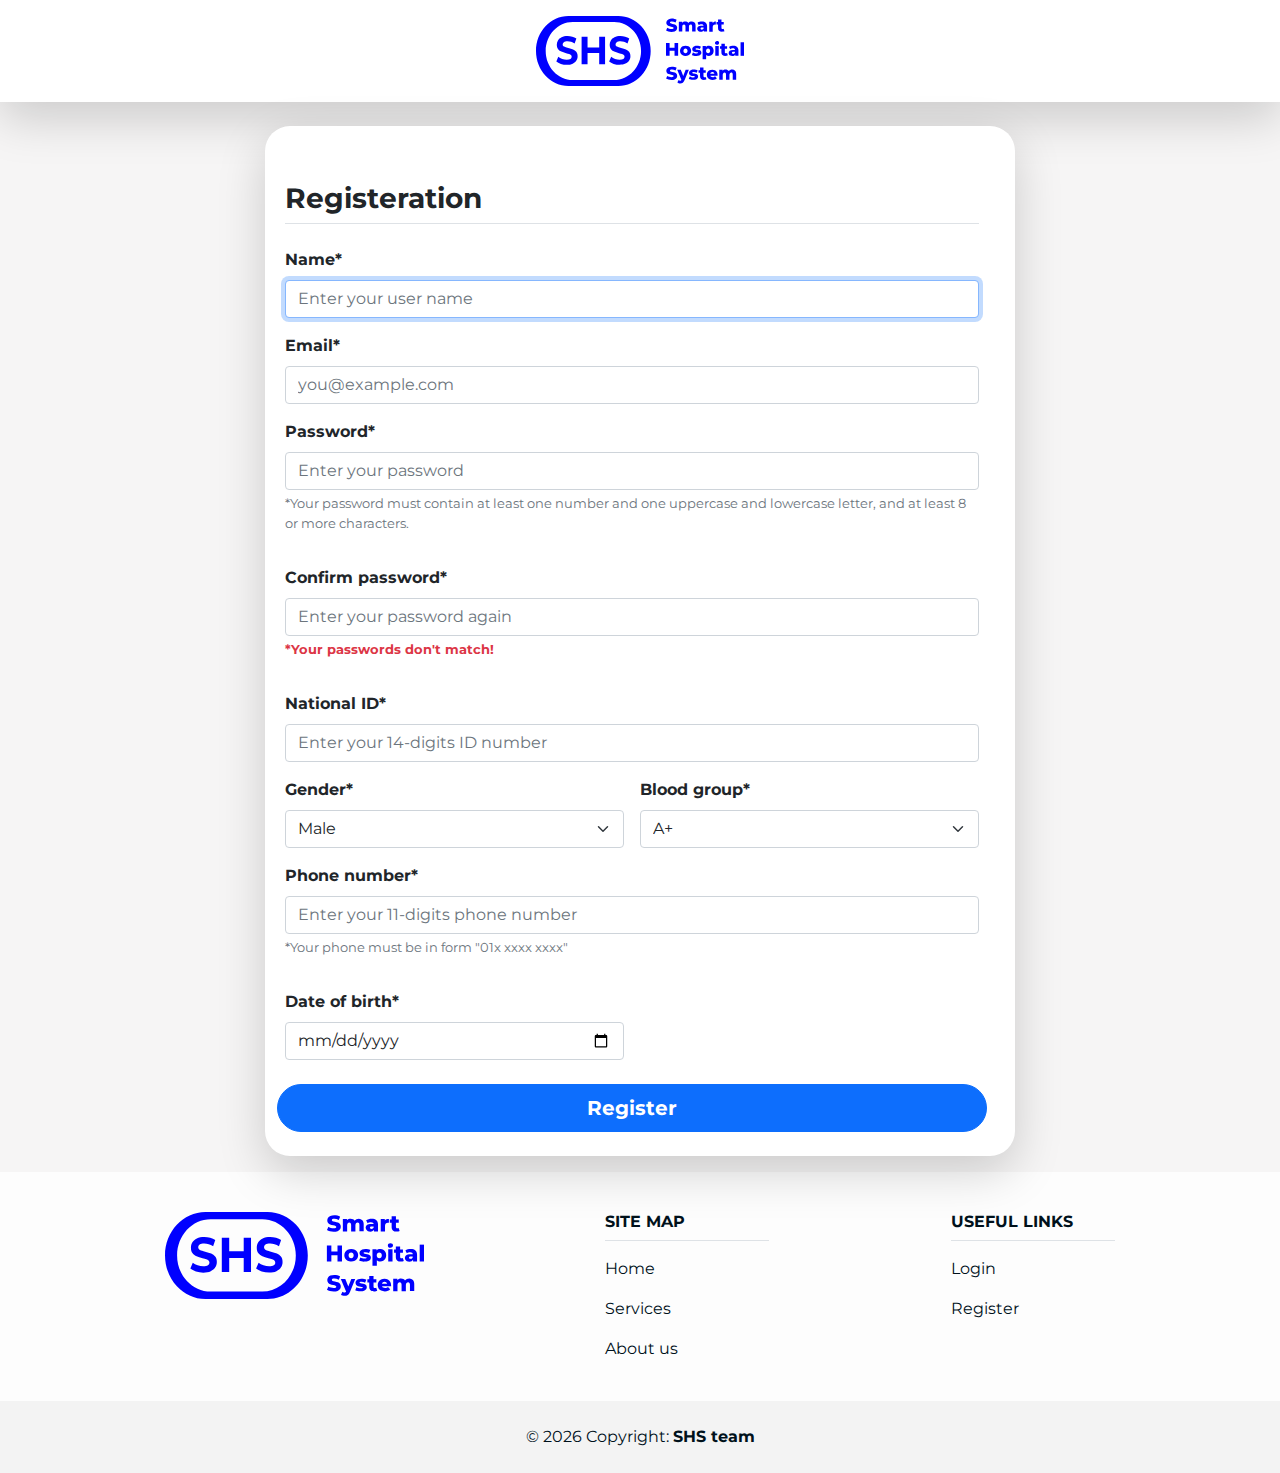
<file: register.html>
<!DOCTYPE html>
<html lang="en">
<head>
    <meta charset="UTF-8">
    <meta http-equiv="X-UA-Compatible" content="IE=edge">
    <meta name="viewport" content="width=device-width, initial-scale=1.0">
    <title>SHS registeration</title>
    <link rel="icon" 
    type="image/svg" 
    href="images/icon.svg">
    <link rel="stylesheet" href="https://fonts.googleapis.com/css2?family=Montserrat">
    <link href="css/bootstrap.min.css" rel="stylesheet">
	<link rel="stylesheet" href="css/style.css">
	<script src="https://cdn.jsdelivr.net/npm/bootstrap@5.1.3/dist/js/bootstrap.bundle.min.js" integrity="sha384-ka7Sk0Gln4gmtz2MlQnikT1wXgYsOg+OMhuP+IlRH9sENBO0LRn5q+8nbTov4+1p" crossorigin="anonymous"></script>
	</head>
<body >

  <header class="container-fluid bg-white p-3 shadow-lg" style="top: 0;">
    <img class="d-block mx-auto" src="images/logo.svg" style="max-width: 13rem; margin-right: auto;margin-left: auto;" alt="" >
  </header>
<!-------------------------------------------------------------------------------------------------------------------------->
  <!-------------------------------------Login modal----------------------------------------------------->
  
  <div class="modal fade modal-signin  py-5" tabindex="-1" role="dialog" aria-hidden="true" id="modalSignin">
    <div class="modal-dialog" role="document">
      <div class="modal-content rounded-5 shadow" style="border-radius: 25px;">
        <div class="modal-header p-5 pb-4 border-bottom-0">
          
          <!-- <h5 class="modal-title">Modal title</h5> -->
          <h2 class="fw-bold mb-0">Sign in</h2>
          <button type="button" class="btn-close" data-bs-dismiss="modal" aria-label="Close"></button>
        </div>
      
        <div class="modal-body p-5 pt-0">
          <form class="" wtx-context="B12BC91E-5DEB-41F2-8235-8AE3239DAFF0">
            <div class="form-floating mb-3 d-flex align-items-center">
              <input type="email" class="form-control rounded-4 " id="floatingInput" placeholder="name@example.com" minlength="2" maxlength="50" required>
              <label for="floatingInput">Email address</label>
            </div>
          <div class="form-floating mb-3 d-flex align-items-center">
            <input type="password" class="form-control rounded-4" id="floatingPassword" placeholder="Password" minlength="8" maxlength="20" required>
            <label for="floatingPassword">Password</label>
            <span class="d-inline-block" tabindex="0" data-bs-toggle="popover" data-bs-trigger="hover focus" data-bs-content="Password must be at least 8 characters" style="margin-left: -50px; width: 35px;height: 35px; border-radius: 50%;">
              <button class="btn btn-dark fw-bold" type="button" disabled style=" width: 35px;height: 35px; border-radius: 50%;">i</button>
            </span>
          </div>
          <button class="w-100 mb-2 btn btn-lg rounded-pill btn-primary fw-bold shadow-sm" disabled type="submit" id="signbtn">Sign in</button>
          <a class="text-muted mr-auto" href="#">Forgotten your password?</a>
          </form>
        </div>
      </div>
    </div>
  </div>

<!---------------------------------------------Registeration form--------------------------------------------------------->
  
<div class="container  pt-4 " >
      <div class="row align-items-center" >
      <div class=" col-lg-12 d-flex bg-white  p-4 mx-auto  shadow-lg" style="max-width: 750px; border-radius: 25px;">          
          <form class=" row needs-validation" method="POST" >
            <div class="row g-3">
              <header style="display:block">
              <h3 class=" fw-bold pb-2 border-bottom">Registeration</h3> 
              </header>
            
              <div class="col-12">
                <label for="validationCustom05" class="form-label fw-bold">Name*</label>
                <input type="text" class="form-control" id="validationCustom05" placeholder="Enter your user name"  maxlength=50 autofocus required>
                <div class="valid-feedback">
                  Looks good!
                </div>
              </div>
  
              <div class="col-12">
                <label for="email" class="form-label fw-bold">Email*</label>
                <input type="email" class="form-control" id="email"  placeholder="you@example.com" required>
              </div>
  
              <div class="col-12">
                <label for="password" class="form-label fw-bold">Password*</label>
                <input type="password" class="form-control" id="pass1" pattern="(?=.*\d)(?=.*[a-z])(?=.*[A-Z]).{8,}" placeholder="Enter your password" minlength="8" maxlength="15" required>
                <p class="text-muted pt-1" style="font-size:smaller;">*Your password must contain at least one number and one uppercase and lowercase letter, and at least 8 or more characters.</p>
              </div>
  
              <div class="col-12">
                <label for="password2" class="form-label fw-bold">Confirm password*</label>
                <input type="password" class="form-control" id="pass2" placeholder="Enter your password again" minlength="8" maxlength="15" required oninput="matchPassword()">
                <p class="text-danger fw-bold pt-1" style="font-size:smaller;" id="matching">*Your passwords don't match!</p>
              </div>
  
              <div class="col-12">
                <label for="number" class="form-label fw-bold">National ID*</label>
                <input type="number" class="form-control" id="id" placeholder="Enter your 14-digits ID number" maxlength=14 minlength=14 required>
                <div class="invalid-feedback">
                  Please enter a valid email address for shipping updates.
                </div>
              </div>
  
              <div class="col-md-6">
                <label for="country" class="form-label fw-bold">Gender*</label>
                <select class="form-select" id="Gender" required>
                  <option value="" disabled>Choose...</option>
                  <option>Male</option>
                  <option>Female</option>
                </select>
                <div class="invalid-feedback">
                  Please select a valid gender.
                </div>
              </div>
              <div class="col-md-6">
                  <label for="country" class="form-label fw-bold">Blood group*</label>
                  <select class="form-select" id="Blood group" required>
                    <option value="" disabled>Choose...</option>
                    <option>A+</option>
                    <option>A-</option>
                    <option>B+</option>
                    <option>B-</option>
                    <option>O+</option>
                    <option>O-</option>
                    <option>AB+</option>
                    <option>AB-</option>
                  </select>
                  <div class="invalid-feedback">
                    Please select a valid blood group.
                  </div>
                </div>
                
                <div class="col-12">
                  <label for="number" class="form-label fw-bold">Phone number*</label>
                  <input type="number" class="form-control" id="phone" pattern="[0]+[1]+[0125]+[\d]{7}" placeholder="Enter your 11-digits phone number" required>
                  <p class="text-muted pt-1" style="font-size:smaller;">*Your phone must be in form "01x xxxx xxxx"</p>
                  
                </div>
                <div class="col-md-6">
                  <label for="date" class="form-label fw-bold">Date of birth*</label>
                  <input type="date" class="form-control" id="date" placeholder="Enter your date of birth in format DD-MM-YY" required>
                  
                </div>
            <button class="w-100 btn btn-primary btn-lg mt-4 fw-bold rounded-pill"  type="submit" id="regbtn">Register</button>
          </form>
        </div>
      </div>
  </div>
</div>
<!--------------Footer section--------------------------------------------------------------------------->    
  <!-- footer start -->
    <!-- Footer -->
    <footer class="text-center text-lg-start " style="background: rgb(253, 253, 253); color:#00111B">
      <!-- Section: Links  -->
      <section class="">
        <div class="container text-center text-md-start mt-3 p-3">
          <!-- Grid row -->
          <div class="row mt-4">
            <!-- Grid column -->
            <div class="col-md-3 col-lg-4 col-xl-3 mx-auto mb-5">
              <!-- Content -->
              <img src="images/logo.svg" alt="" class="w-100 my-auto" style="max-width: 17rem;">
              
            </div>
            
            <div class="col-md-2 col-lg-2 col-xl-2 mx-auto mb-2" >
              <!-- Links -->
              <h6 class="text-uppercase fw-bold mb-3 pb-2 border-bottom">
                Site map
              </h6>
              <p>
                <a href="index.html" class="text-reset" style="text-decoration:none;">Home</a>
              </p>
              <p>
                <a href="index.html" class="text-reset" style="text-decoration:none;">Services</a>
              </p>
              <p>
                <a href="index.html" class="text-reset" style="text-decoration:none;">About us</a>
              </p>
              
            </div>
       
            <div class="col-md-3 col-lg-2 col-xl-2 mx-auto mb-2">
              <!-- Links -->
              <h6 class="text-uppercase fw-bold mb-3 pb-2 border-bottom">
                Useful links
              </h6>
              <p>
                <a data-bs-toggle="modal" data-bs-target="#modalSignin" class="text-reset" style="text-decoration:none; cursor: pointer;">Login</a>
              </p>
              <p>
                <a href="register.html" class="text-reset" style="text-decoration:none;">Register</a>
              </p>
            </div>
           
          </div>
         
        </div>
      </section>
      <!-- Copyright -->
      <div class="text-center  p-4" style="background-color: rgba(0, 0, 0, 0.04) !important;">
      &copy 
        <script> 
        const Year = new Date().getFullYear()
        document.write(Year)
      </script> 
      Copyright:
        <span class="text-reset fw-bold">SHS team</span>
      </div>
      <!-- Copyright -->
    </footer>
<!-- Footer -->
  <script>

  
  function matchPassword() {  
    
    var pw1 = document.getElementById("pass1");  
    var pw2 = document.getElementById("pass2");  
    if(pw1.value != pw2.value)  
    {   
      document.getElementById("matching").style.display="block"; 
    } else {  
      document.getElementById("matching").style.display="none";  
    }  
  } 

  document.getElementById("floatingInput").addEventListener("keyup", pass);

  document.getElementById("floatingPassword").addEventListener("keyup", pass);
  function pass(){
    const email = document.getElementById("floatingInput").value;
      const pass = document.getElementById("floatingPassword").value;
    if(email.length >= 4 && pass.length >= 4) {
      document.getElementById("signbtn").removeAttribute("disabled");
    }
    else {
      document.getElementById("signbtn").setAttribute("disabled",true);
    }	
  }
  
  
  </script>  
</body>
</html>
</file>
<file: css/style.css>
body {
  font-family: 'Montserrat' , sans-serif !important;
  font-display: swap;
}

body:not(.modal-open){
  padding-right: 0px !important;
}

:root{
  box-sizing: border-box;
}



@media (min-width: 990px) {
  .maincontent {
    margin-left: 13rem !important;
  }
}

@media (max-width: 990px) {
  .maincontent {
    margin-left: 4.5rem !important;
  }
}


body{
    background-color:#F6F5F5;
    font-family: 'Montserrat', sans-serif;
}

.hero-btn{
    width: 180px;
    height: 74.11px;
    background: #5043ff;
    box-shadow: 4px 6px 7px rgba(0, 0, 0, 0.25);
    border-radius: 47px;
}

.hero-btn:hover{
    background: #921ae2;
}

.btn-warning{
    margin-left:50px;
    border-radius:30px;
    padding: 8px 20px; 
    display:flex; 
    margin-right:auto !important; 
    margin-left:auto !important; 
    box-shadow: 1px 1px 6px 2px rgba(0, 0, 0, 0.25);

}

svg{
  animation: mymove 1.3s;
  animation-iteration-count: infinite;
  animation-timing-function: ease-in-out;
  animation-direction: alternate ;
}

@keyframes mymove {
  from {top:87%}
  to {top: 90%;}
}

input[type="file"] {
  display: none;
}
.custom-file-upload {
  border: 1px solid #ccc;
  border-radius: 25px;
  display: inline-block;
  padding: 6px 12px;
  cursor: pointer;
  transition: ease-in-out 0.25s;
}

.custom-file-upload:hover {
  border: 1px solid #ccc;
  background-color: #333333;
  color:white;
  border-radius: 25px;
  display: inline-block;
  padding: 6px 12px;
  cursor: pointer;
  
}
</file>
